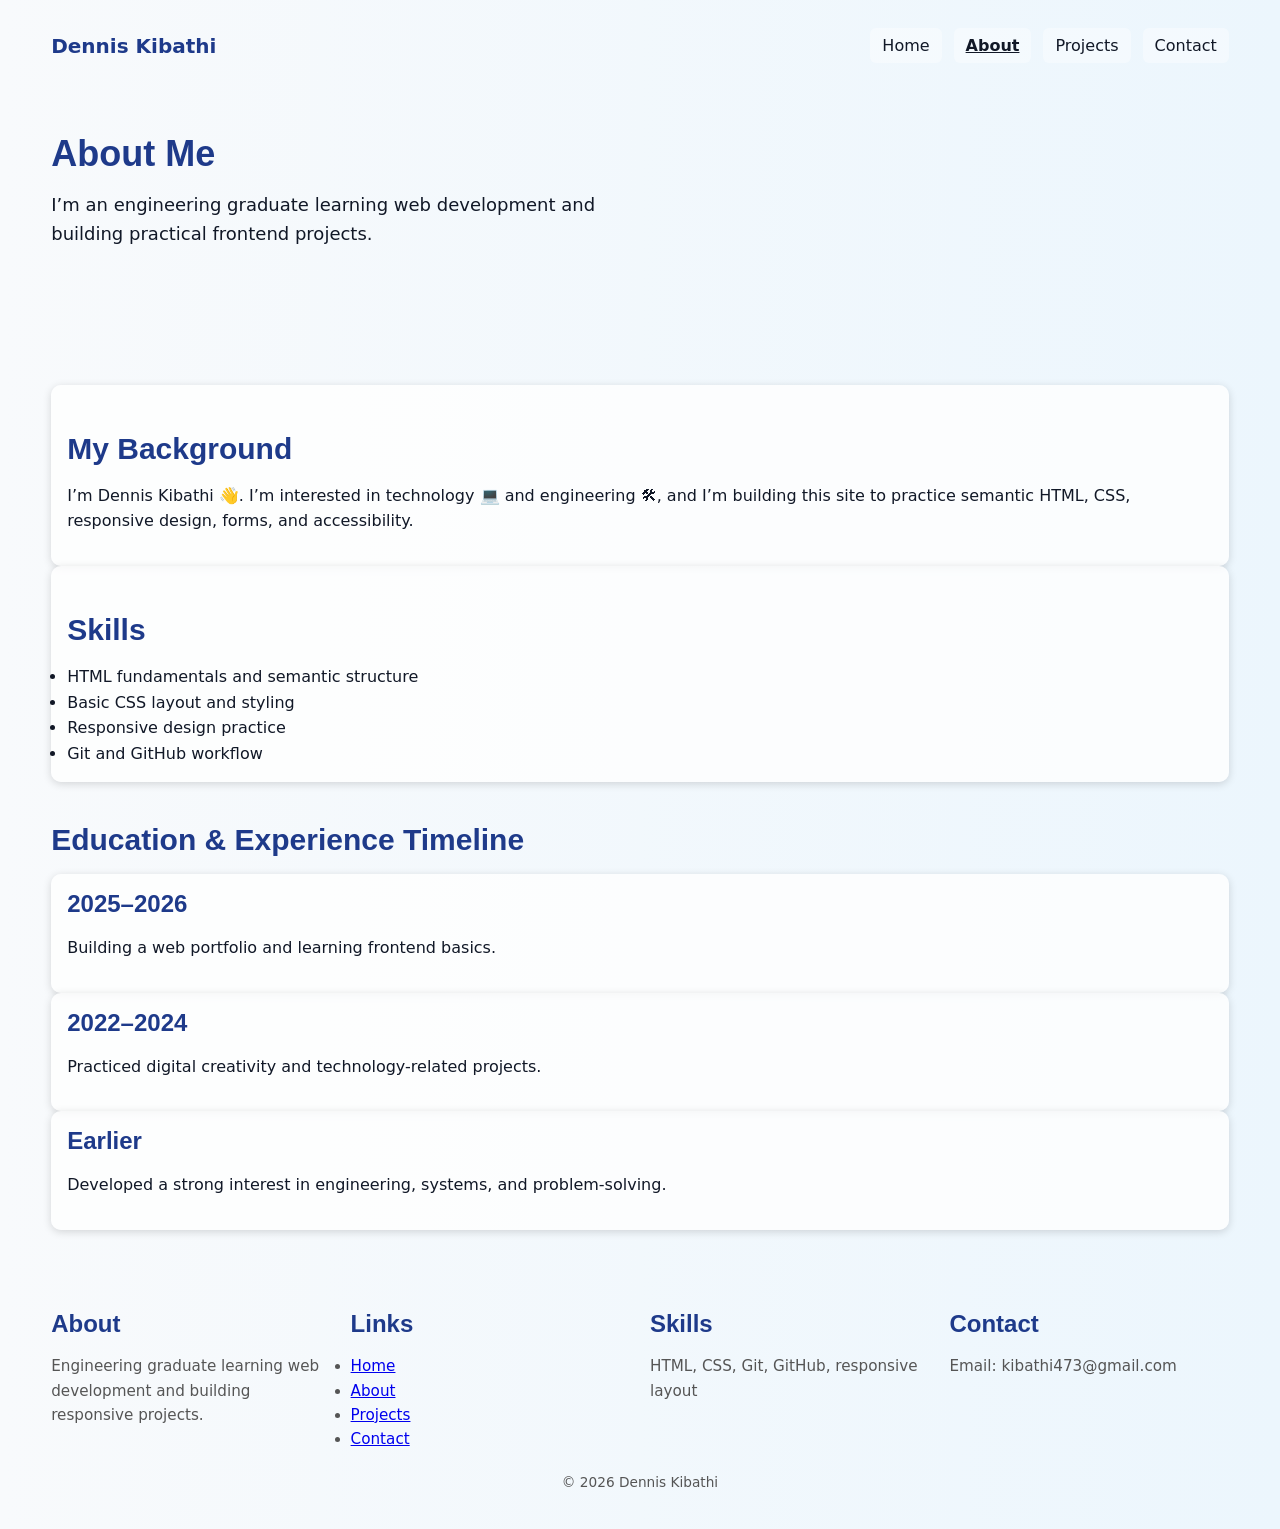
<file: about.html>
<!DOCTYPE html>
<html lang="en">
<head>
  <meta charset="UTF-8" />
  <meta name="viewport" content="width=device-width, initial-scale=1.0" />
  <title>About | Dennis Kibathi</title>

  <link rel="preconnect" href="https://fonts.googleapis.com">
  <link rel="preconnect" href="https://fonts.gstatic.com" crossorigin>
  <link href="https://fonts.googleapis.com/css2?family=Poppins:wght@400;600;700&family=Roboto:wght@400;500&display=swap" rel="stylesheet">

  <link rel="stylesheet" href="./styles.css"/>
</head>

<body class="about-page">
  <header class="container">
    <nav aria-label="Primary navigation">
      <a href="index.html" class="logo">Dennis Kibathi</a>
      <ul>
        <li><a href="index.html">Home</a></li>
        <li><a href="about.html" aria-current="page">About</a></li>
        <li><a href="projects.html">Projects</a></li>
        <li><a href="contact.html">Contact</a></li>
      </ul>
    </nav>

    <section class="hero">
      <div class="hero-text">
        <h1>About Me</h1>
        <p class="lead">
          I’m an engineering graduate learning web development and building practical frontend projects.
        </p>
      </div>
    </section>
  </header>

  <main class="container">
    <section class="grid">
      <article class="card">
        <h2>My Background</h2>
        <p>
          I’m Dennis Kibathi 👋. I’m interested in technology 💻 and engineering 🛠, and I’m building this site to
          practice semantic HTML, CSS, responsive design, forms, and accessibility.
        </p>
      </article>

      <article class="card">
        <h2>Skills</h2>
        <ul>
          <li>HTML fundamentals and semantic structure</li>
          <li>Basic CSS layout and styling</li>
          <li>Responsive design practice</li>
          <li>Git and GitHub workflow</li>
        </ul>
      </article>
    </section>

    <section>
      <h2>Education & Experience Timeline</h2>
      <div class="skills-grid">
        <article class="card">
          <h3>2025–2026</h3>
          <p>Building a web portfolio and learning frontend basics.</p>
        </article>
        <article class="card">
          <h3>2022–2024</h3>
          <p>Practiced digital creativity and technology-related projects.</p>
        </article>
        <article class="card">
          <h3>Earlier</h3>
          <p>Developed a strong interest in engineering, systems, and problem-solving.</p>
        </article>
      </div>
    </section>
  </main>

  <footer class="container">
    <div class="footer-grid">
      <div>
        <h3>About</h3>
        <p>Engineering graduate learning web development and building responsive projects.</p>
      </div>
      <div>
        <h3>Links</h3>
        <ul>
          <li><a href="index.html">Home</a></li>
          <li><a href="about.html">About</a></li>
          <li><a href="projects.html">Projects</a></li>
          <li><a href="contact.html">Contact</a></li>
        </ul>
      </div>
      <div>
        <h3>Skills</h3>
        <p>HTML, CSS, Git, GitHub, responsive layout</p>
      </div>
      <div>
        <h3>Contact</h3>
        <p>Email: kibathi473@gmail.com</p>
      </div>
    </div>
    <p class="footer-bottom">© 2026 Dennis Kibathi</p>
  </footer>
</body>
</html>
</file>
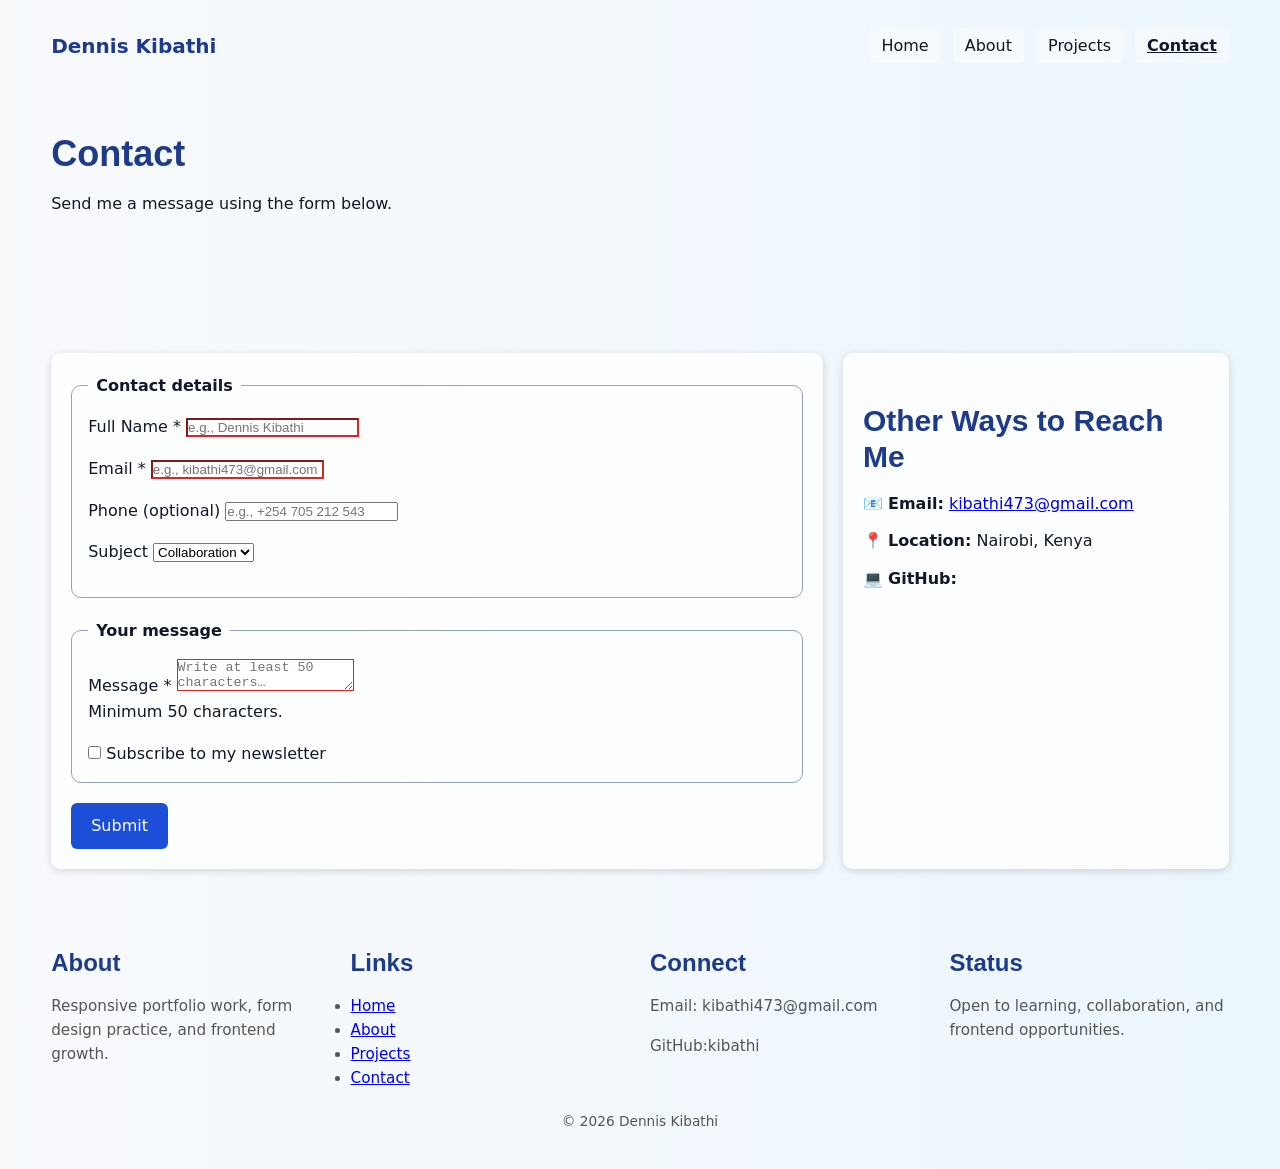
<file: contact.html>
<!DOCTYPE html>
<html lang="en">
<head>
  <meta charset="UTF-8" />
  <meta name="viewport" content="width=device-width, initial-scale=1.0" />
  <title>Contact | Dennis Kibathi</title>

  <link rel="preconnect" href="https://fonts.googleapis.com">
  <link rel="preconnect" href="https://fonts.gstatic.com" crossorigin>
  <link href="https://fonts.googleapis.com/css2?family=Poppins:wght@400;600;700&family=Roboto:wght@400;500&display=swap" rel="stylesheet">

  <link rel="stylesheet" href="./styles.css"/>
</head>

<body class="contact-page">
  <header class="container">
    <nav aria-label="Primary navigation">
      <a href="index.html" class="logo">Dennis Kibathi</a>
      <ul>
        <li><a href="index.html">Home</a></li>
        <li><a href="about.html">About</a></li>
        <li><a href="projects.html">Projects</a></li>
        <li><a href="contact.html" aria-current="page">Contact</a></li>
      </ul>
    </nav>

    <section class="hero">
      <div class="hero-text">
        <h1>Contact</h1>
        <p class="hint">Send me a message using the form below.</p>
      </div>
    </section>
  </header>

  <main class="container">
    <section class="contact-layout">
      <div>
      <form action="#" method="post">
        <fieldset>
          <legend>Contact details</legend>

          <div class="row">
            <div>
              <label for="fullName">Full Name <span aria-hidden="true">*</span></label>
              <input
                id="fullName"
                name="fullName"
                type="text"
                required
                placeholder="e.g., Dennis Kibathi"
                autocomplete="name"
              />
            </div>

            <div>
              <label for="email">Email <span aria-hidden="true">*</span></label>
              <input
                id="email"
                name="email"
                type="email"
                required
                placeholder="e.g., kibathi473@gmail.com"
                autocomplete="email"
              />
            </div>
          </div>

          <div class="row">
            <div>
              <label for="phone">Phone (optional)</label>
              <input
                id="phone"
                name="phone"
                type="tel"
                placeholder="e.g., +254 705 212 543"
                autocomplete="tel"
              />
            </div>

            <div>
              <label for="subject">Subject</label>
              <select id="subject" name="subject">
                <option value="collaboration">Collaboration</option>
                <option value="questions">Questions</option>
                <option value="feedback">Feedback</option>
              </select>
            </div>
          </div>
        </fieldset>

        <fieldset>
          <legend>Your message</legend>

          <div>
            <label for="message">Message <span aria-hidden="true">*</span></label>
            <textarea
              id="message"
              name="message"
              required
              minlength="50"
              placeholder="Write at least 50 characters…"
            ></textarea>
            <p class="hint">Minimum 50 characters.</p>
          </div>

          <div class="inline">
            <input id="newsletter" name="newsletter" type="checkbox" />
            <label for="newsletter">Subscribe to my newsletter</label>
          </div>
        </fieldset>

        <button type="submit">Submit</button>
      </form>
      </div>

      <aside class="card contact-card">
  <h2>Other Ways to Reach Me</h2>

  <ul>
    <li>📧 <strong>Email:</strong> 
      <a href="mailto:kibathi473@gmail.com">kibathi473@gmail.com</a>
    </li>

    <li>📍 <strong>Location:</strong> Nairobi, Kenya</li>

    <li>💻 <strong>GitHub:</strong> 
      <a href="https://github.com/kibathi" target="_blank" rel="noopener noreferrer">
     
      </a>
    </li>
  </ul>
</aside>
    </section>
  </main>

  <footer class="container">
    <div class="footer-grid">
      <div>
        <h3>About</h3>
        <p>Responsive portfolio work, form design practice, and frontend growth.</p>
      </div>
      <div>
        <h3>Links</h3>
        <ul>
          <li><a href="index.html">Home</a></li>
          <li><a href="about.html">About</a></li>
          <li><a href="projects.html">Projects</a></li>
          <li><a href="contact.html">Contact</a></li>
        </ul>
      </div>
      <div>
        <h3>Connect</h3>
        <p>Email: kibathi473@gmail.com</p>
        <p>GitHub:kibathi</p>
      </div>
      <div>
        <h3>Status</h3>
        <p>Open to learning, collaboration, and frontend opportunities.</p>
      </div>
    </div>
    <p class="footer-bottom">© 2026 Dennis Kibathi</p>
  </footer>
</body>
</html>
</file>
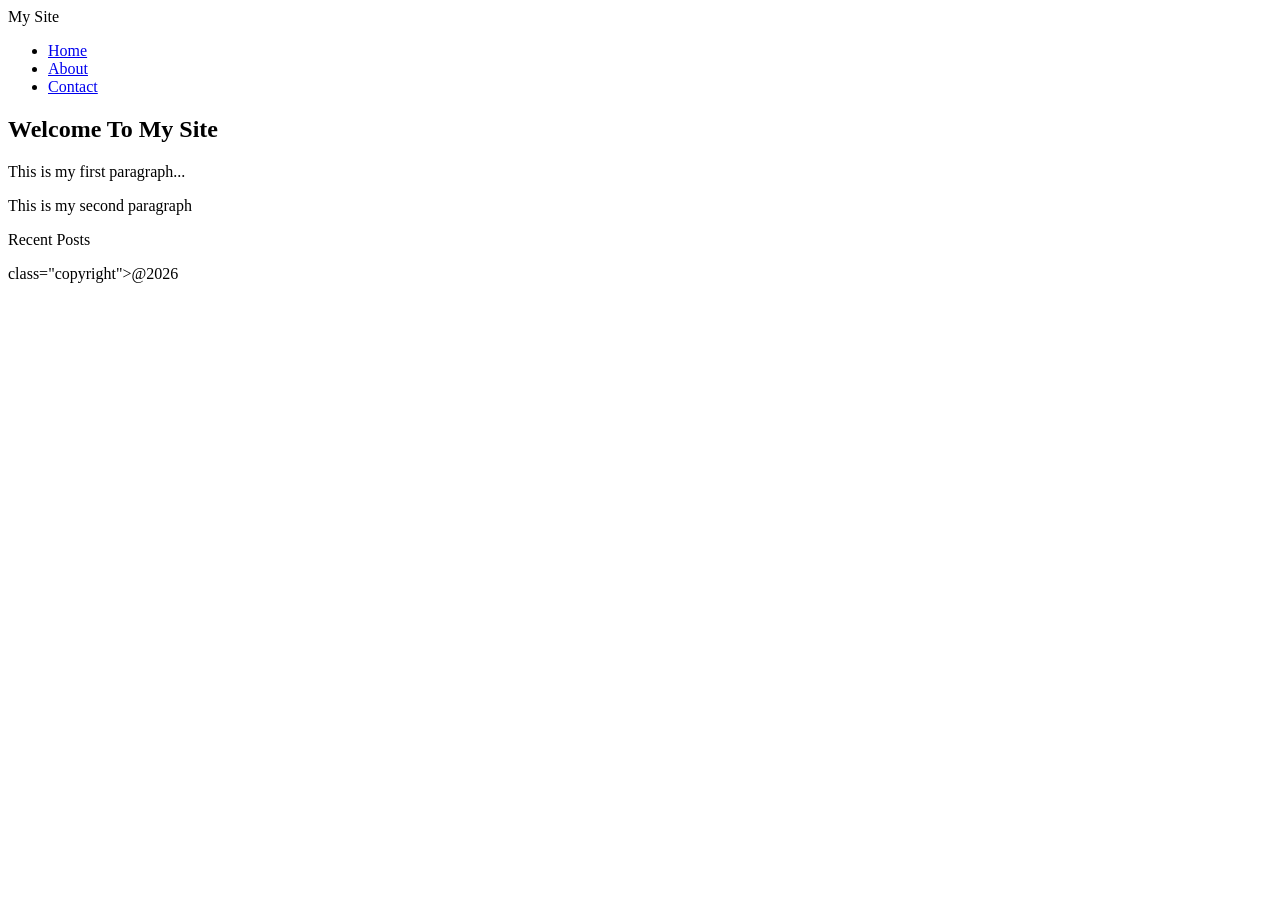
<file: semantic-conversion.html>
<!DOCTYPE html>
<html lang="en">
    <head>
        <meta charset  ="UTF-8">
        <meta name="viewport" content="width=device-width, initial-scale=1.0">
        <title> Semantic HTML Conversion</title>
    </head>
    <body>
         <header>
            <div class="logo">My Site</div>
            <nav aria-label="Primary">
                <ul>
                    <li><a href="#">Home</a></li>
                    <li><a href="#">About</a></li>
                    <li><a href="#">Contact</a></li>
                </ul>
            </nav>
         </header>
         <main>
            <article>
                <h1> Welcome To My Site</h1>
                <p>This is my first paragraph...</p>
                <p>This is my second paragraph</p>
            </article>
                <aside>
                    <p class="widget">Recent Posts</p>
                </aside>

         </main>
         <footer>
            <p>class="copyright">@2026</p>
          </footer>        
        
    </body>
</html>
</file>
<file: styles.css>
/* root */
* {
  margin: 0;
  padding: 0;
  box-sizing: border-box;
}

:root {
  /* Typography scale */
  --font-xs: 0.75rem;
  --font-sm: 0.875rem;
  --font-base: 1rem;
  --font-lg: 1.125rem;
  --font-xl: 1.25rem;
  --font-2xl: 1.5rem;
  --font-3xl: 1.875rem;
  --font-4xl: 2.25rem;

  /* Color system */
  --color-primary: #1d4ed8;
  --color-primary-light: #60a5fa;
  --color-primary-dark: #1e3a8a;
  --color-secondary: #f59e0b;
  --color-background: #f8fafc;
  --color-surface: rgba(255, 255, 255, 0.8);
  --color-text: #111827;
  --color-muted: #475569;
  --color-border: #94a3b8;
  --color-danger: #dc2626;

  --radius: 10px;
  --shadow-sm: 0 2px 8px rgba(0, 0, 0, 0.15);
  --shadow-md: 0 10px 20px rgba(0, 0, 0, 0.12);
}
@keyframes gradientShift {
  0% {
    background-position: 0% 50%;
  }
  50% {
    background-position: 100% 50%;
  }
  100% {
    background-position: 0% 50%;
  }
}
body {
  font-family: system-ui, -apple-system, Segoe UI, Roboto, Arial, sans-serif;
  font-size: 16px;
  line-height: 1.6;
  color: var(--color-text);
  margin: 0;
}
body.projects-page,
body.contact-page {
    background: linear-gradient(
    270deg,
    #f8fafc,
    #e0f2fe,
    #f8fafc
  );
  background-size: 400% 400%;
  animation: gradientShift 15s ease infinite;
}


.container {
  width: min(1000px, 90%);
  margin: 0 auto;
  padding: 20px 0;
}
body.home-page {
    background: linear-gradient(
    270deg,
    #f8fafc,
    #e0f2fe,
    #f8fafc
  );
  background-size: 400% 400%;
  animation: gradientShift 15s ease infinite;
}


body.about-page {
    background: linear-gradient(
    270deg,
    #f8fafc,
    #e0f2fe,
    #f8fafc
  );
  background-size: 400% 400%;
  animation: gradientShift 15s ease infinite;

}


/* typography*/
h1,
h2,
h3,
h4,
h5,
h6 {
color: var(--color-primary-dark);
  font-family: "Franklin Gothic Medium", "Arial Narrow", Arial, sans-serif;
  line-height: 1.2;
  margin-bottom: 1rem;
}

h1 {
  font-size: var(--font-4xl);
  margin-top: 10px;
}

h2 {
  font-size: var(--font-3xl);
  margin-top: 30px;
}

h3 {
  font-size: var(--font-2xl);
}

h4 {
  font-size: var(--font-xl);
}

h5 {
  font-size: var(--font-lg);
}

h6 {
  font-size: var(--font-base);
}

p {
  margin-bottom: 1rem;
}

small,
.text-small {
  font-size: var(--font-sm);
}

.lead {
  font-size: var(--font-lg);
  max-width: 700px;
}

/* nav*/
nav {
  display: flex;
  justify-content: space-between;
  align-items: center;
  gap: 20px;
  padding: 10px 0 20px;
}

nav ul {
  list-style: none;
  padding: 0;
  margin: 0;
  display: flex;
  gap: 12px;
  flex-wrap: wrap;
  align-items: center;
}

nav a {
  text-decoration: none;
  padding: 8px 12px;
  border-radius: 6px;
  color: var(--color-text);
  background-color: rgba(255, 255, 255, 0.35);
  transition: all 0.3s ease;
}

nav a:hover {
  background-color: rgba(255, 255, 255, 0.6);
  transform: translateY(-2px);
}

nav a[aria-current="page"] {
  font-weight: bold;
  text-decoration: underline;
}
.logo {
  font-weight: 700;
  font-size: var(--font-xl);
  color: var(--color-primary-dark);
  background: none;
  padding: 0;
}

/*hero*/

.hero {
  padding: 40px 0;
  display: grid;
  gap: 24px;
  align-items: center;
}

.hero-text {
  max-width: 650px;
}

.hero-image img {
  width: 220px;
  border-radius: 8px;
  box-shadow: var(--shadow-md);
}



/*BUTTONS*/
button,
.btn {
  display: inline-block;
  background-color: var(--color-primary);
  color: white;
  padding: 10px 20px;
  border: none;
  border-radius: 6px;
  cursor: pointer;
  font: inherit;
  text-decoration: none;
  transition: all 0.3s ease;
}
a:hover {
  color: var(--color-primary);
}

a:focus,
button:focus {
  outline: 2px solid var(--color-primary);
  outline-offset: 2px;
}
input:invalid,
textarea:invalid {
  border-color: var(--color-danger);
}

input:focus,
textarea:focus {
  border-color: var(--color-primary);
  outline: none;
}

button:hover,
.btn:hover {
  background-color: var(--color-primary-dark);
  transform: translateY(-2px);
  box-shadow: 0 4px 6px rgba(0, 0, 0, 0.1);
}

.btn-secondary {
  background: transparent;
  color: var(--color-primary-dark);;
  border: 2px solid var(--color-primary-dark);
}

.btn-secondary:hover {
  background: var(--color-primary-dark);
  color: white;
}

.btn-danger {
  background: var(--color-danger);
  color: white;
}

.btn-danger:hover {
  background: #b91c1c;
}

.btn-disabled,
button:disabled {
  background: #94a3b8;
  color: #e2e8f0;
  cursor: not-allowed;
  box-shadow: none;
  transform: none;
}

.contact-layout {
  display: grid;
  grid-template-columns: 1fr;
  gap: 20px;
}
/* =========================
   CARD COMPONENT
========================= */
.card {
  background: var(--color-surface);
  padding: 16px;
  border-radius: var(--radius);
  box-shadow: var(--shadow-sm);
  transition: all 0.3s ease;
}

.card:hover {
  transform: translateY(-4px);
  box-shadow: var(--shadow-md);
}

.contact-card {
  padding: 20px;
}

.contact-card ul {
  list-style: none;
  padding: 0;
}

.contact-card li {
  margin-bottom: 12px;
}
/* =========================
   FOOTER
========================= */
footer {
  margin-top: 40px;
  padding: 30px 20px;
  font-size: 0.95em;
  color: #555;
}

.footer-grid {
  display: grid;
  grid-template-columns: 1fr;
  gap: 20px;
  text-align: left;
}

.footer-bottom {
  text-align: center;
  margin-top: 20px;
  font-size: 0.9em;
}
/* =========================
   GRID PRACTICE
========================= */
.gallery {
  display: grid;
  grid-template-columns: 1fr;
  gap: 16px;
}

.gallery img {
  width: 100%;
  height: 220px;
  object-fit: cover;
}

.magazine-layout {
  display: grid;
  grid-template-columns: 1fr;
  gap: 16px;
}

.mag-header,
.mag-sidebar,
.mag-main,
.mag-footer {
  padding: 20px;
  border-radius: 8px;
  background: rgba(255, 255, 255, 0.75);
}
img {
  max-width: 100%;
  height: auto;
}
/*responsive */

/* Tablet */
@media (min-width: 768px) {
  .row {
    grid-template-columns: 1fr 1fr;
  }

  .projects-grid,
  .grid,
  .skills-grid,
  .gallery,
  .footer-grid {
    grid-template-columns: repeat(2, 1fr);
  }

  .hero {
    grid-template-columns: 1fr 1fr;
  }

  .contact-layout {
    grid-template-columns: 2fr 1fr;
  }
}

/* Desktop */
@media (min-width: 1024px) {
  .projects-grid,
  .gallery {
    grid-template-columns: repeat(3, 1fr);
  }

  .footer-grid {
    grid-template-columns: repeat(4, 1fr);
  }

  .magazine-layout {
    grid-template-columns: 250px 1fr;
    grid-template-areas:
      "header header"
      "sidebar main"
      "footer footer";
  }

  .mag-header { grid-area: header; }
  .mag-sidebar { grid-area: sidebar; }
  .mag-main { grid-area: main; }
  .mag-footer { grid-area: footer; }
}

/* Large Desktop */
@media (min-width: 1280px) {
  .container {
    width: min(1200px, 92%);
  }
}

/* Smaller screens only */
@media (max-width: 700px) {
  nav {
    flex-direction: column;
    align-items: flex-start;
  }

  nav ul {
    flex-direction: column;
    align-items: flex-start;
  }
}
section {
  margin-bottom: 40px;
}
.row {
  display: grid;
  grid-template-columns: 1fr;
  gap: 16px;
  margin-bottom: 16px;
}
form {
  background: var(--color-surface);
  padding: 20px;
  border-radius: var(--radius);
  box-shadow: var(--shadow-sm);
}

fieldset {
  border: 1px solid var(--color-border);
  border-radius: var(--radius);
  padding: 16px;
  margin-bottom: 20px;
}

legend {
  font-weight: 600;
  padding: 0 8px;
}
</file>
